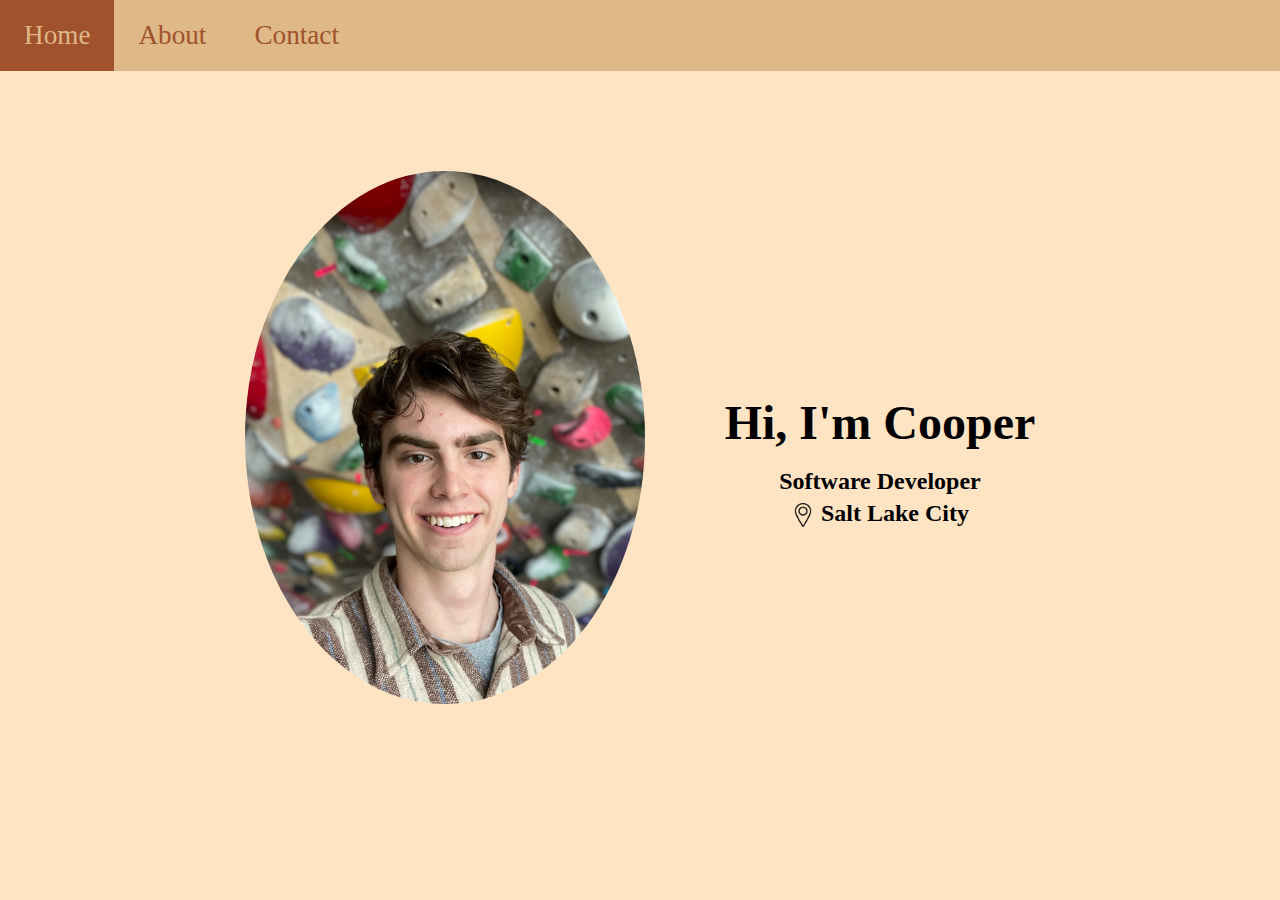
<file: index.html>
<!DOCTYPE html>
<html lang="en">
<head>
  <meta charset="UTF-8">
  <meta name="viewport" content="width=device-width, initial-scale=1.0">
  <link rel="stylesheet" href="style.css">
</head>
<body>
  <div class="topnav">
    <a id="selected" href="#">Home</a>
    <a href="about.html">About</a>
    <a href="contact.html">Contact</a>
  </div>

  <div id="spacer"></div>
  <div class="centered">
    <img class="oval" src="portrait.jpg" width=400px alt="Whoops!">
    <div class="intro">
      <h1>Hi, I'm Cooper</h1>
      <h2>Software Developer</h2>
      <h2><img class="location-pin" src="location-pin.png" alt="Location Pin">  Salt Lake City</h2>
    </div>
  </div>
  <div id="spacer"></div>
</body>
</html>
</file>
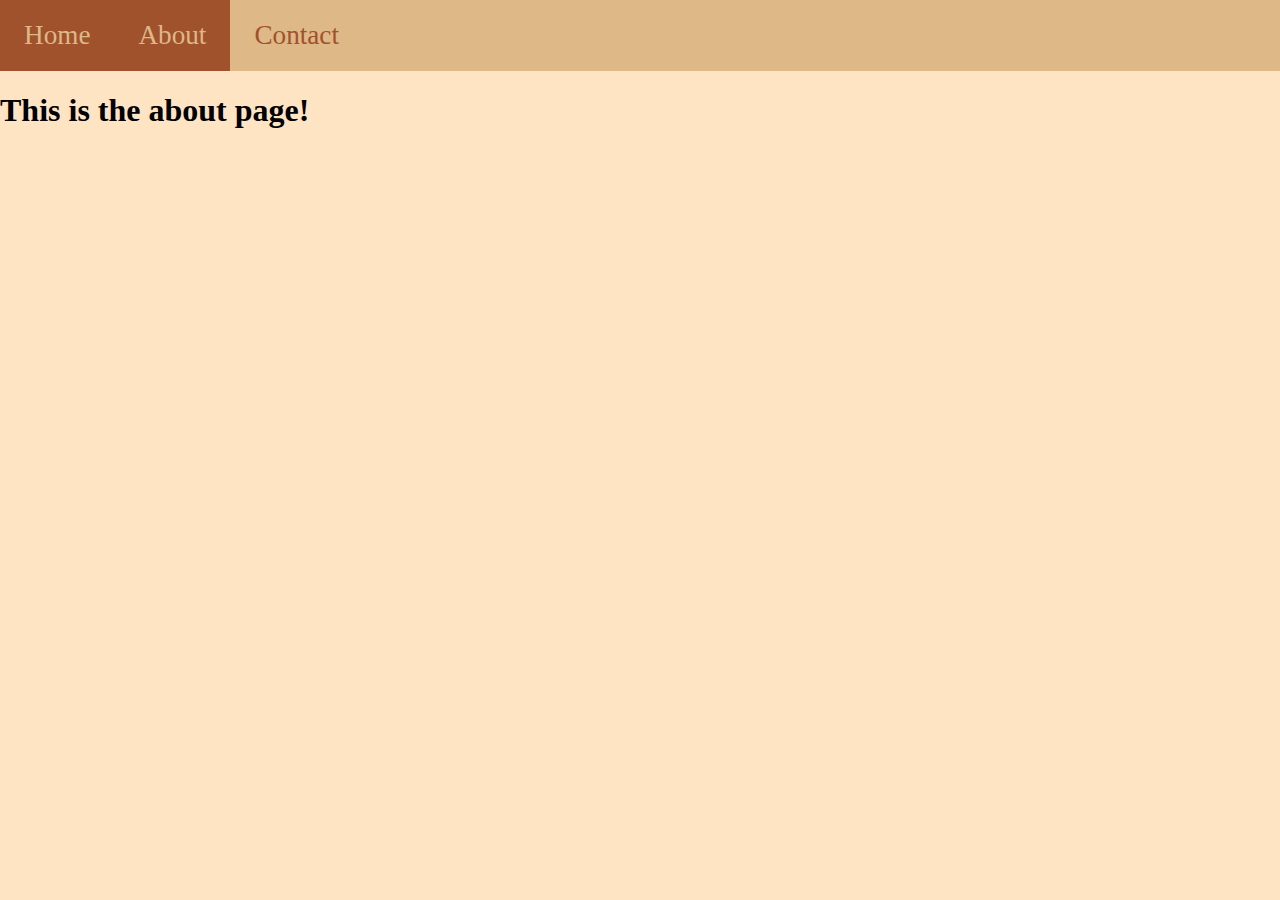
<file: about.html>
<!DOCTYPE html>
<html lang="en">
<head>
  <meta charset="UTF-8">
  <meta name="viewport" content="width=device-width, initial-scale=1.0">
  <link rel="stylesheet" href="style.css">
</head>
<body>
  <div class="topnav">
    <a href="index.html">Home</a>
    <a id="selected" href="#">About</a>
    <a href="contact.html">Contact</a>
  </div>
  <h1>This is the about page!</h1>
</body>
</html>
</file>
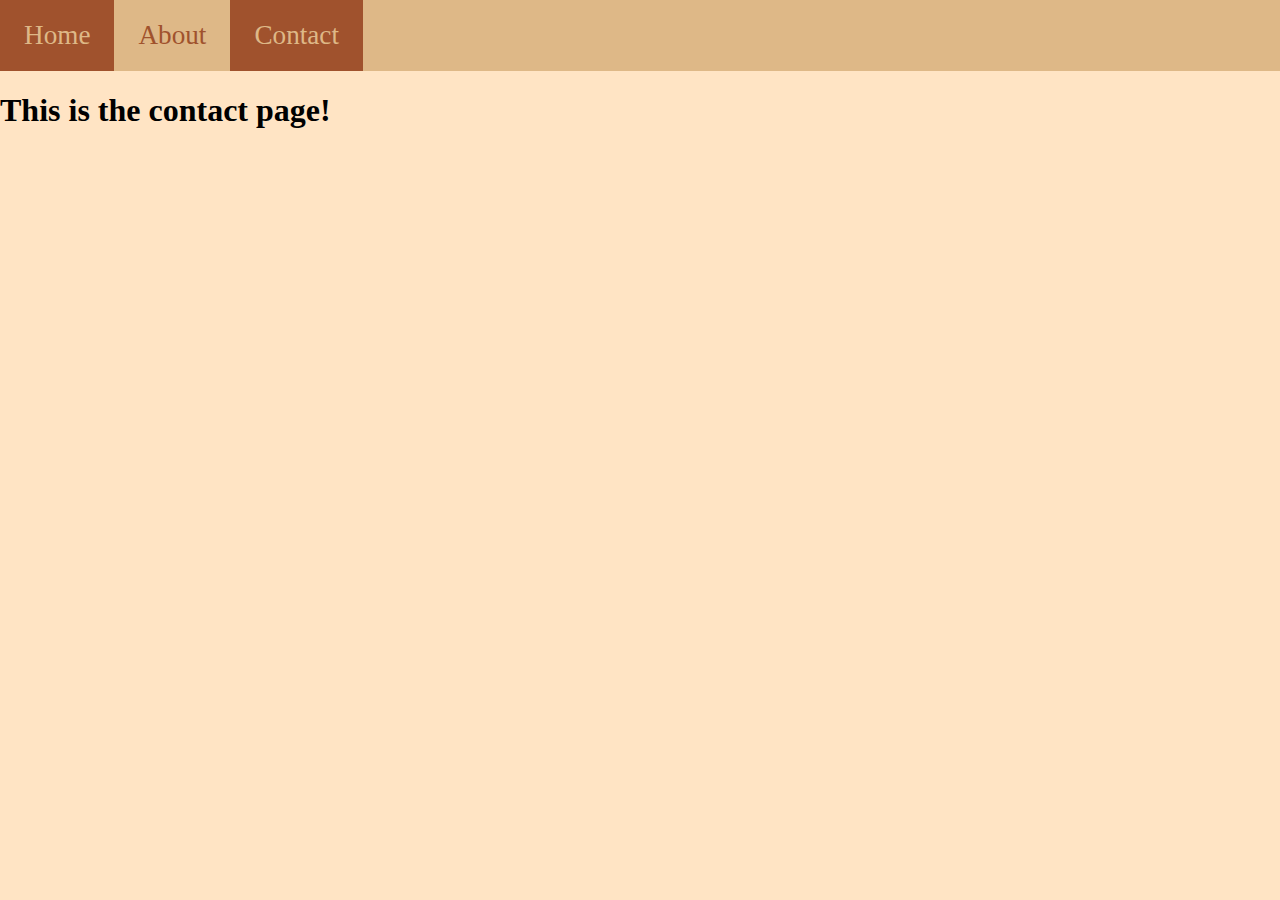
<file: contact.html>
<!DOCTYPE html>
<html lang="en">
<head>
  <meta charset="UTF-8">
  <meta name="viewport" content="width=device-width, initial-scale=1.0">
  <link rel="stylesheet" href="style.css">
</head>
<body>
  <div class="topnav">
    <a href="index.html">Home</a>
    <a href="about.html">About</a>
    <a id="selected" href="#">Contact</a>
  </div>
  <h1>This is the contact page!</h1>
</body>
</html>
</file>
<file: style.css>
.oval {
  border-radius: 50%;
  border-right: 200px;
}

.centered {
  display: flex;
  justify-content: center;

}

.intro {
  margin-left: 80px;
  display: flex;
  align-items: center;
  flex-direction: column;
  justify-content: center;
}

.intro h1 {
  font-size: 300%;
  margin-bottom: -2px;
}

.intro h2 {
  margin-bottom: -15px;
}

body, html {
  margin: 0;
  padding: 0;
  background-color: bisque;
  font-family:Georgia, 'Times New Roman', Times, serif;
}

.topnav {
  background-color:burlywood;
  overflow: hidden;
}

.topnav a {
    float: left;
    display: block;
    color:sienna;
    text-align: center;
    padding: 20px 24px;
    text-decoration: none;
    font-size: 170%;
}

.topnav a:hover {
  background-color: sienna;
  color: burlywood;
}

#selected {
  background-color: sienna;
  color: burlywood;
}


#spacer {
  height: 100px;
}

.topnav div {
  height: 100%;
  width: 130px;
  background-color:lightgoldenrodyellow;
  display: inline-flex;
  align-items: center;
  justify-content: center;
  font-size: 200%;
}

img.location-pin {
  width: 1em;
  height: auto;
  vertical-align: middle;
}
</file>
